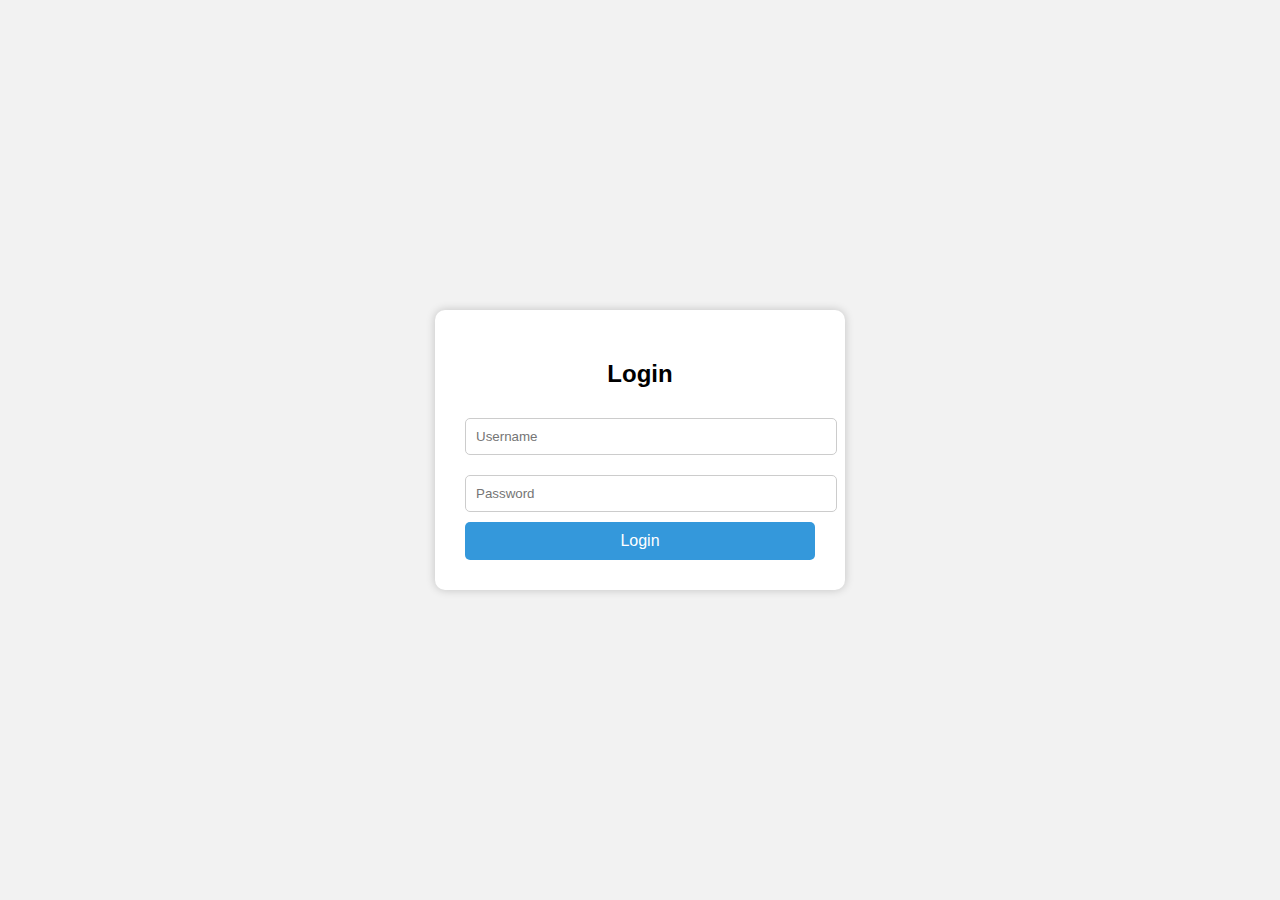
<file: first-activity/index.html>
<!DOCTYPE html>
<html>
<head>
    <title>Login Form</title>
    <style>
        body {
            font-family: Arial, sans-serif;
            background: #f2f2f2;
            display: flex;
            justify-content: center;
            align-items: center;
            height: 100vh;
            margin: 0;
        }

        .login-box {
            background: white;
            width: 350px;
            padding: 30px;
            border-radius: 10px;
            box-shadow: 0 0 10px rgba(0, 0, 0, 0.2);
        }

        .login-box h2 {
            text-align: center;
            margin-bottom: 20px;
        }

        .login-box input {
            width: 100%;
            padding: 10px;
            margin: 10px 0;
            border: 1px solid #ccc;
            border-radius: 5px;
        }

        .login-box button {
            width: 100%;
            padding: 10px;
            background: #3498db;
            border: none;
            color: white;
            border-radius: 5px;
            cursor: pointer;
            font-size: 16px;
        }

        .login-box button:hover {
            background: #2980b9;
        }
    </style>
</head>
<body>

    <div class="login-box">
        <h2>Login</h2>
        
        <input type="text" placeholder="Username">
        <input type="password" placeholder="Password">

        <button>Login</button>
    </div>

</body>
</html>
</file>
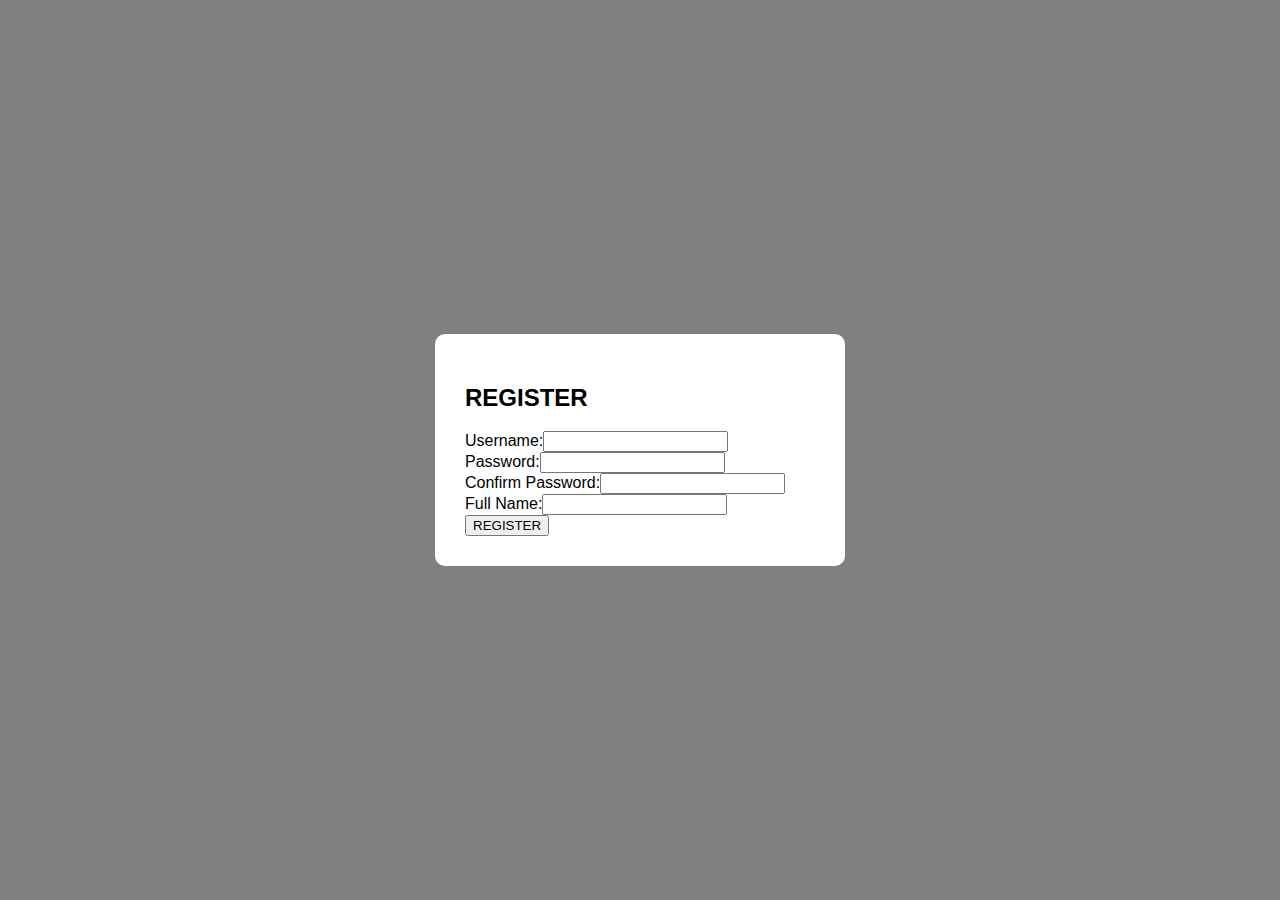
<file: first-js/index.html>
<!DOCTYPE html>
<html>
<head>
    <meta charset="UTF-8">  
    <title>Login</title>
    <link rel="stylesheet" href="./css/style.css">
    <script src="./js/login.js"></script>   
</head>
    
<body>

    <div class="login-box">
        <h2>REGISTER</h2>
        
        Username:<input type="text" id="Username"><br>
        Password:<input type="password" id="Password"><br>
        Confirm Password:<input type="conpassword" id="Conpassword"><br>
        Full Name:<input type="fname" id="fname"><br>


        <button type="submit" onclick="login()">REGISTER</button>
    </div>

</body>
</html>
</file>
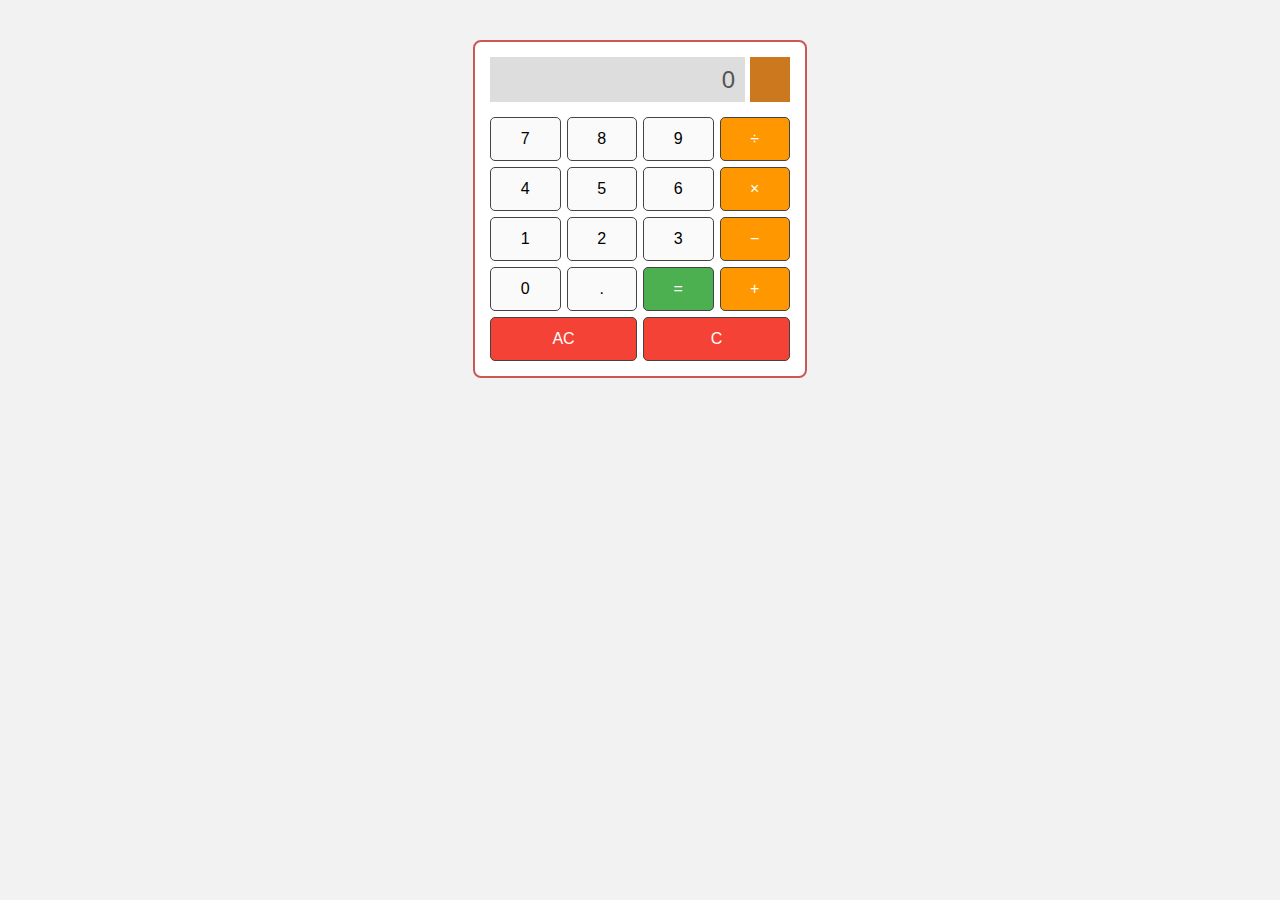
<file: FUNCTIONS/index.html>
<!DOCTYPE html>
<html lang="en">
<head>
  <meta charset="UTF-8">
  <title>Calculator</title>
  <script src="./js/function.js"></script>
  <link rel="stylesheet" href="./css/style.css">
</head>

<body>

<div class="calculator">

  <div class="display-box">
    <input type="text" id="display" class="display" disabled>
    <input type="text" id="operatorDisplay" class="operator-display" disabled>
  </div>

  <div class="buttons">
    <button onclick="addNumber('7')">7</button>
    <button onclick="addNumber('8')">8</button>
    <button onclick="addNumber('9')">9</button>
    <button class="operator" onclick="setOperator('/')">÷</button>

    <button onclick="addNumber('4')">4</button>
    <button onclick="addNumber('5')">5</button>
    <button onclick="addNumber('6')">6</button>
    <button class="operator" onclick="setOperator('*')">×</button>

    <button onclick="addNumber('1')">1</button>
    <button onclick="addNumber('2')">2</button>
    <button onclick="addNumber('3')">3</button>
    <button class="operator" onclick="setOperator('-')">−</button>

    <button onclick="addNumber('0')">0</button>
    <button onclick="addNumber('.')">.</button>
    <button class="equal" onclick="calculate()">=</button>
    <button class="operator" onclick="setOperator('+')">+</button>

    <button class="clear" onclick="clearAll()">AC</button>
    <button class="clear" onclick="clearOne()">C</button>
  </div>
</div>

</body>
</html>
</file>
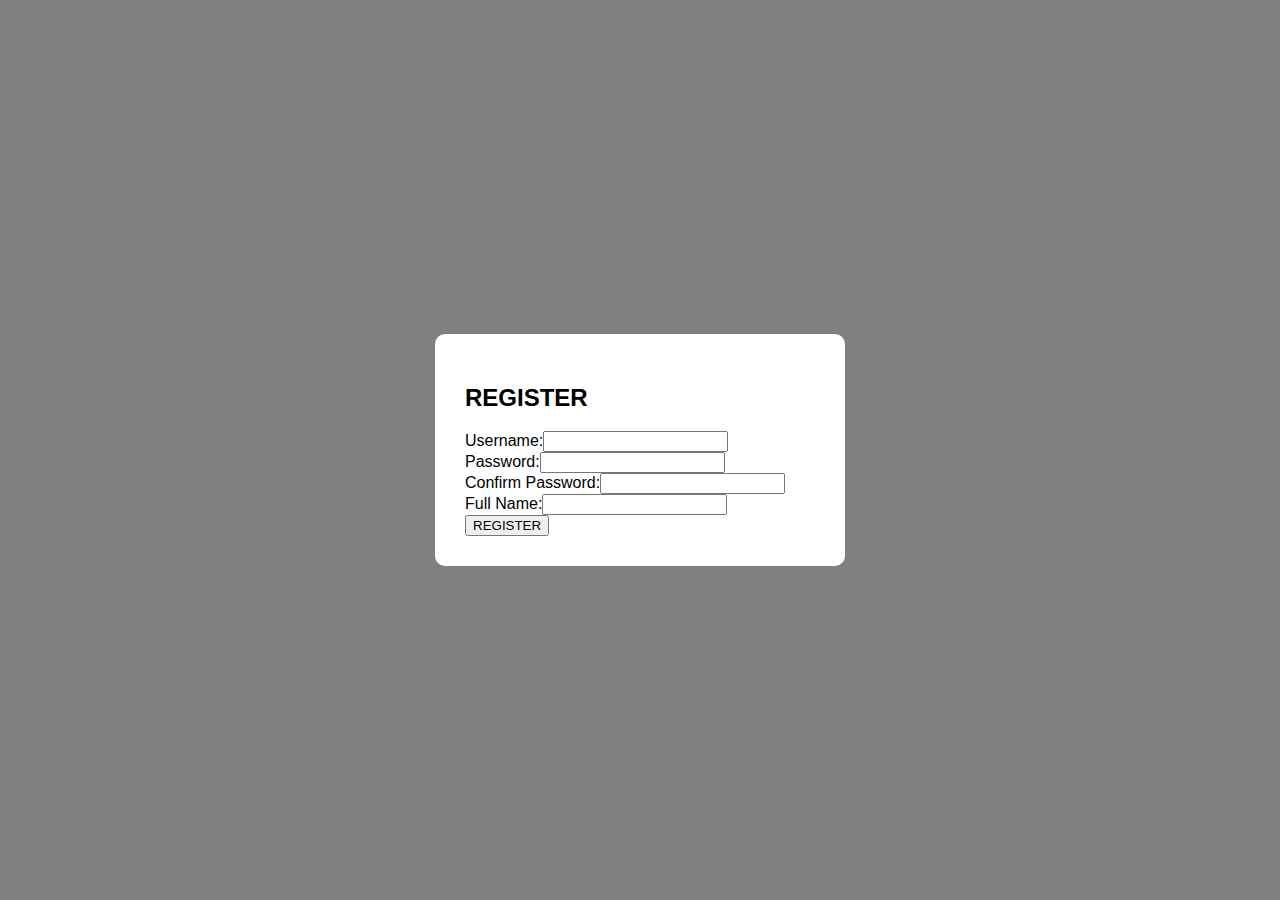
<file: first-js/register.html>
<!DOCTYPE html>
<html>
<head>
    <meta charset="UTF-8">  
    <title>Login</title>
    <link rel="stylesheet" href="./css/style.css">
    <script src="./js/login.js"></script>   
</head>
    
<body>

    <div class="login-box">
        <h2>REGISTER</h2>
        
        Username:<input type="text" id="username"><br>
        Password:<input type="password" id="Password"><br>
        Confirm Password:<input type="conpassword" id="conpassword"><br>
        Full Name:<input type="fname" id="fname"><br>


        <button type="submit" onclick="login()">REGISTER</button>
    </div>

</body>
</html>
</file>
<file: first-js/css/style.css>
body {
            font-family: Arial;
            background: gray;
            display: flex;
            justify-content: center;
            align-items: center;
            height: 100vh;
            margin: 0;
        }

        .login-box {
            background: white;
            width: 350px;
            padding: 30px;
            border-radius: 10px;
        }
</file>
<file: FUNCTIONS/css/style.css>
body {
      display: flex;
      justify-content: center;
      margin-top: 40px;
      font-family: Arial, sans-serif;
      background: #f2f2f2;
    }

    .calculator {
      background: white;
      border: 2px solid #cb5757;
      padding: 15px;
      width: 300px;
      border-radius: 8px;
      position: relative;
    }

    .display-box {
      display: flex;
      gap: 5px;
      width: 100%;
      box-sizing: border-box;
    }

    .display {
      flex: 1;
      width: 100%;
      height: 45px;
      font-size: 24px;
      text-align: right;
      border: none;
      background: #ddd;
      padding-right: 10px;
      box-sizing: border-box;
      position: static;
      left: 0;
      margin-bottom: 15px;
    }

    .operator-display {
      width: 40px;
      height: 45px;
      font-size: 20px;
      text-align: center;
      border: none;
      background: #cb781f;
      color: white;
      font-weight: bold;
      box-sizing: border-box;
    }

    .buttons {
      display: grid;
      grid-template-columns: repeat(4, 1fr);
      gap: 6px;
    }

    button {
      padding: 12px;
      font-size: 16px;
      cursor: pointer;
      border-radius: 5px;
      border: 1px solid #444;
      background: #fafafa;
    }

    button:hover {
      background: #dcdcdc;
    }

    .operator {
      background: #ff9800;
      color: white;
    }

    .equal {
      background: #4caf50;
      color: white;
    }

    .clear {
      background: #f44336;
      color: white;
      grid-column: span 2;
    }
</file>
